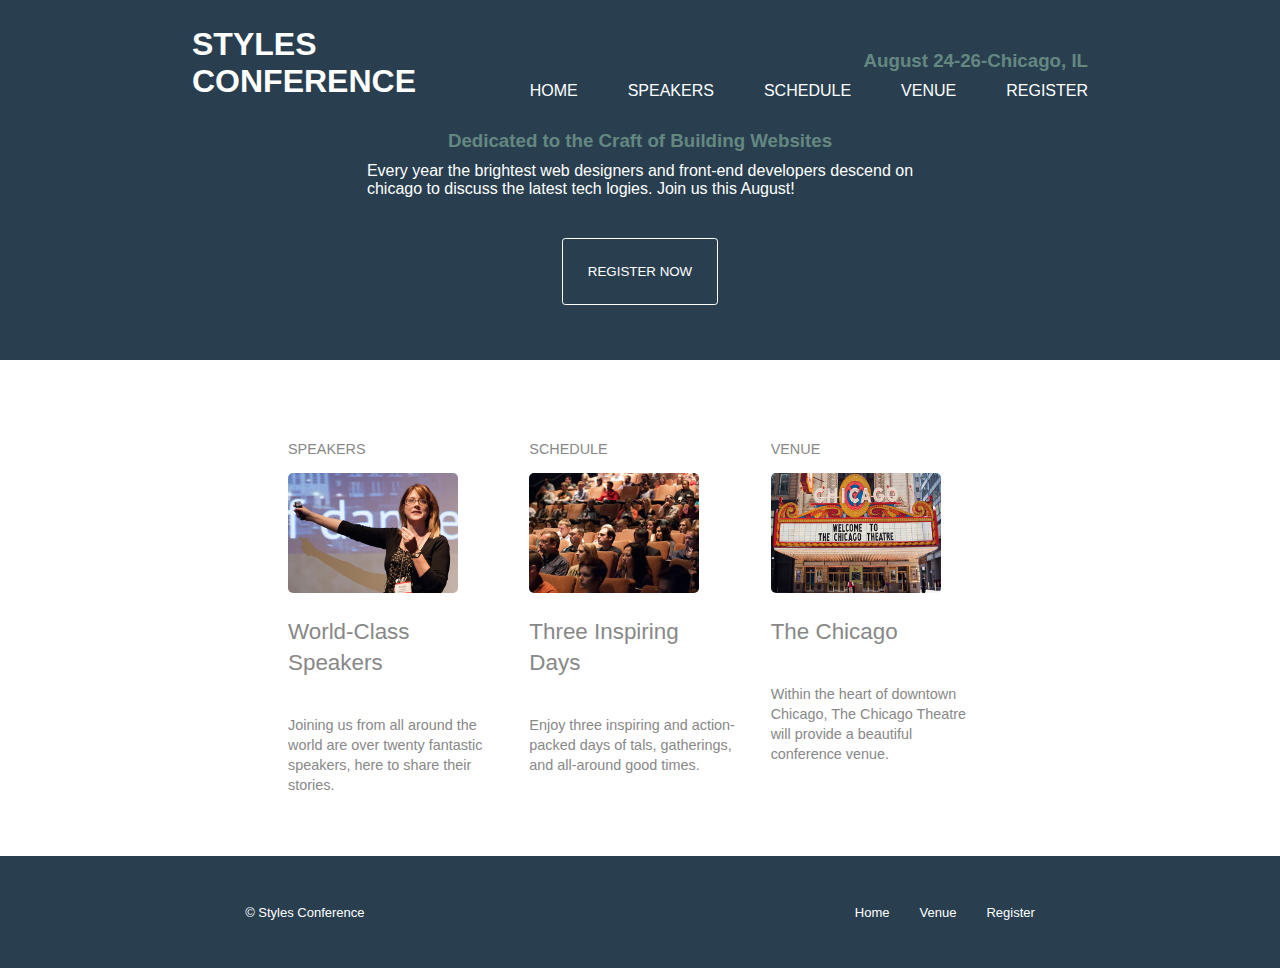
<file: index.html>
<!DOCTYPE html>
<html lang="en">
  <head>
    <meta charset="UTF-8" />
    <meta name="viewport" content="width=device-width, initial-scale=1.0" />
    <title>styles conference</title>
    <link rel="stylesheet" href="./assets/styles/index.css" />
  </head>
  <body>
    <div class="top">
      <header>
        <h1>
          STYLES <br />
          CONFERENCE
        </h1>
        <div class="date">
          <h3>August 24-26-Chicago, IL</h3>
          <nav>
            <a href="#">HOME</a>
            <a href="#">SPEAKERS</a>
            <a href="#">SCHEDULE</a>
            <a href="./pages/venue.html" target="_blank">VENUE</a>
            <a href="./pages/register.html" target="_blank">REGISTER</a>
          </nav>
        </div>
      </header>
      <div class="brief">
        <h3>Dedicated to the Craft of Building Websites</h3>
        <p>
          Every year the brightest web designers and front-end developers
          descend on <br />
          chicago to discuss the latest tech logies. Join us this August!
        </p>
        <a href="./pages/register.html" target="_blank"
          ><button class="register">REGISTER NOW</button></a
        >
      </div>
    </div>
    <section class="card-details">
      <div class="card">
        <p>SPEAKERS</p>
        <img
          src="./assets/images/speakers.jpg"
          alt="presentation"
        />
        <p class="title">World-Class Speakers</p>
        <p>
          Joining us from all around the world are over twenty fantastic
          speakers, here to share their stories.
        </p>
      </div>
      <div class="card">
        <p>SCHEDULE</p>
        <img
          src="./assets/images/schedule.jpg"
          alt="presentation"
        />
        <p class="title">Three Inspiring Days</p>
        <p>
          Enjoy three inspiring and action-packed days of tals, gatherings, and all-around good times.
        </p>
      </div>
      <div class="card">
        <p>VENUE</p>
        <img
          src="./assets/images/venue.jpg"
          alt="presentation"
        />
        <p class="title">The Chicago</p>
        <p>
          Within the heart of downtown Chicago, The Chicago Theatre will provide a beautiful conference venue.
        </p>
      </div>
    </section>
    <footer>
      <div class="copy">
        <p>© Styles Conference</p>
      </div>
      <div class="link">
        <a href="#">Home</a>
        <a href="./pages/venue.html" target="_blank">Venue</a>
        <a href="./pages/register.html" target="_blank">Register</a>
      </div>
      
    </footer>
  </body>
  <script src="/pages/JavaScript/loop.js"></script>
  <script src="/pages/JavaScript/datatypes.js"></script>
</html>
</file>
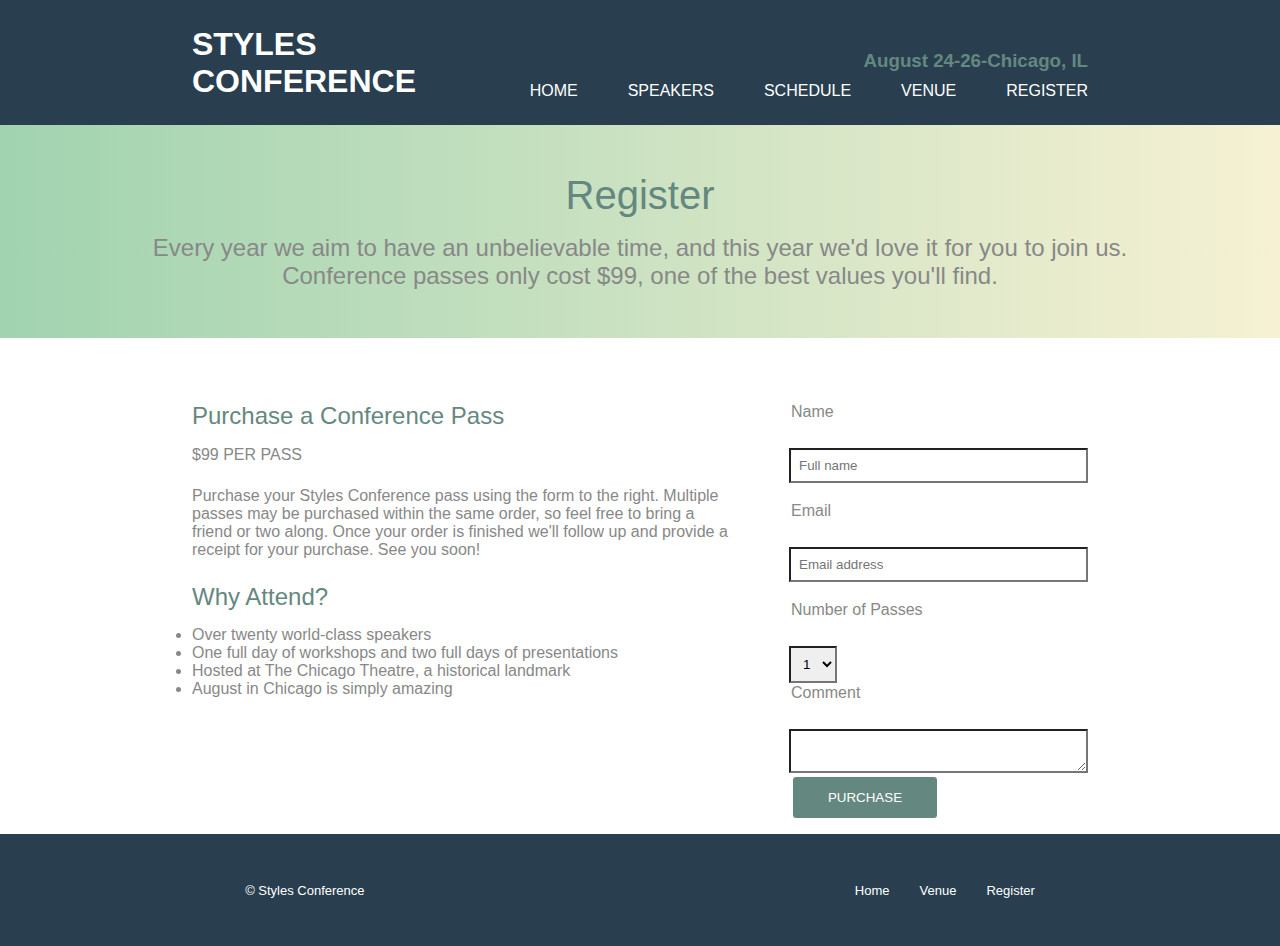
<file: pages/register.html>
<!DOCTYPE html>
<html lang="en">
<head>
    <meta charset="UTF-8">
    <meta name="viewport" content="width=device-width, initial-scale=1.0">
    <title>Register</title>
    <link rel="stylesheet" href="../assets/styles/index.css">
    <link rel="stylesheet" href="../assets/styles/register.css">
</head>
<body>
    <header class="nav">
        <h1>
          STYLES <br />
          CONFERENCE
        </h1>
        <div class="date">
          <h3>August 24-26-Chicago, IL</h3>
          <nav>
            <a href="../index.html" target="_blank">HOME</a>
            <a href="../index.html" target="_blank">SPEAKERS</a>
            <a href="../index.html" target="_blank">SCHEDULE</a>
            <a href="venue.html" target="_blank">VENUE</a>
            <a href="#">REGISTER</a>
          </nav>
        </div>
      </header>
      <div class="intro">
        <p class="intro-heading">Register</p>
        <p class="i-details">Every year we aim to have an unbelievable time, and this year we'd love it for you to join us. <br> Conference passes only cost $99, one of the best values you'll find.</p>
      </div>
      <section class="reg-details">
        <div class="reg-text">
            <p class="d-heading">Purchase a Conference Pass</p>
            <p class="details">$99 PER PASS</p>
            <p class="details">Purchase your Styles Conference pass using the form to the right. Multiple passes may be purchased within the same order, so feel free to bring a friend or two along. Once your order is finished we'll follow up and provide a receipt for your purchase. See you soon!</p>
            <p class="d-heading">Why Attend?</p>
            <ul class="details">
                <li>Over twenty world-class speakers</li>
                <li>One full day of workshops and two full days of presentations</li>
                <li>Hosted at The Chicago Theatre, a historical landmark</li>
                <li>August in Chicago is simply amazing</li>
            </ul>
        </div>
        <div>
            <form action="post">
                <label class="details" for="name">Name</label><br>
                <input type="text" name="name" placeholder="Full name" required><br>
                <label class="details" for="email">Email</label><br>
                <input type="email" name="email" required placeholder="Email address"><br>
                <label class="details" for="passes">Number of Passes</label><br>
                <select name="passes" id="select" required>
                  <option value="one">1</option>
                  <option value="two">2</option>
                  <option value="three">3</option>
                </select>
                <label class="details" for="comment">Comment</label><br>
                <textarea name="comment" id="" cols="30" rows="10"></textarea>
                <button type="submit" id="purchase">PURCHASE</button>
            </form>
        </div>
      </section>
      <footer>
        <div class="copy">
          <p>© Styles Conference</p>
        </div>
        <div class="link">
          <a href="../index.html">Home</a>
          <a href="venue.html" target="_blank">Venue</a>
          <a href="#">Register</a>
        </div>
        
      </footer>
</body>
</html>
</file>
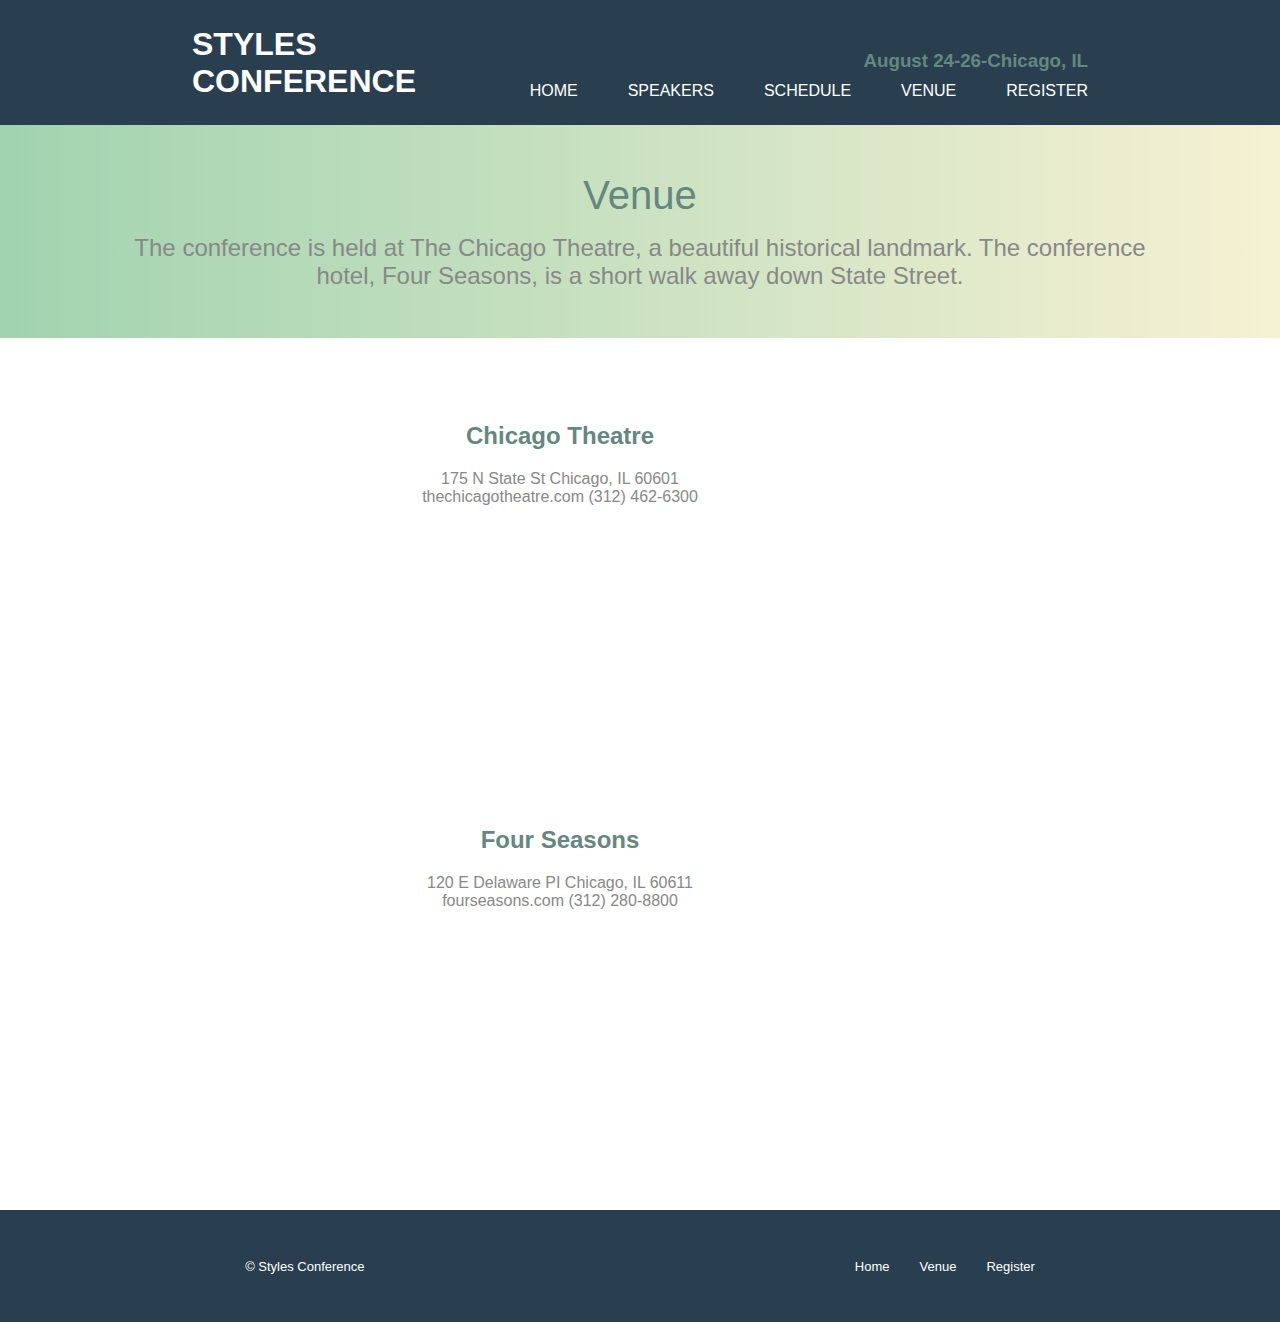
<file: pages/venue.html>
<!DOCTYPE html>
<html lang="en">
<head>
    <meta charset="UTF-8">
    <meta name="viewport" content="width=device-width, initial-scale=1.0">
    <title>VENUE</title>
    <link rel="stylesheet" href="../assets/styles/index.css">
    <link rel="stylesheet" href="../assets/styles/venue.css">
    <link rel="stylesheet" href="../assets/styles/register.css">
</head>
<body>
    <header class="nav">
        <h1>
          STYLES <br />
          CONFERENCE
        </h1>
        <div class="date">
          <h3>August 24-26-Chicago, IL</h3>
          <nav>
            <a href="../index.html" target="_blank">HOME</a>
            <a href="" target="_blank">SPEAKERS</a>
            <a href="" target="_blank">SCHEDULE</a>
            <a href="#">VENUE</a>
            <a href="register.html" target="_blank">REGISTER</a>
          </nav>
        </div>
      </header>
      <div class="intro">
        <p class="intro-heading">Venue</p>
        <p class="i-details">The conference is held at The Chicago Theatre, a beautiful historical landmark. The conference <br> hotel, Four Seasons, is a short walk away down State Street.</p>
      </div>
      <section>
        <div class="main">
            <div class="map-desc">
                <h2>Chicago Theatre</h2>
                <p>175 N State St Chicago, IL 60601 <br> thechicagotheatre.com (312) 462-6300</p>
            </div>
            <div class="map">
                <iframe src="https://www.google.com/maps/embed?pb=!1m18!1m12!1m3!1d252014.34509196467!2d12.205759002866115!3d9.268924443476092!2m3!1f0!2f0!3f0!3m2!1i1024!2i768!4f13.1!3m3!1m2!1s0x10fc169dfd076cf3%3A0xbfc6d960e263498c!2sYola%20North!5e0!3m2!1sen!2sng!4v1602516023123!5m2!1sen!2sng" frameborder="0" style="border:0;" allowfullscreen="" aria-hidden="false" tabindex="0" class="map-frame"></iframe>
            </div>
        </div>
        
        <div class="main">
            <div class="map-desc">
                <h2>Four Seasons</h2>
                <p>120 E Delaware PI Chicago, IL 60611 <br> fourseasons.com (312) 280-8800 </p>
            </div>
            <div class="map">
                <iframe src="https://www.google.com/maps/embed?pb=!1m18!1m12!1m3!1d3937.597201956685!2d12.414699614822972!3d9.280235287558499!2m3!1f0!2f0!3f0!3m2!1i1024!2i768!4f13.1!3m3!1m2!1s0x10fc15cf79152283%3A0x532236e4d96d0fff!2sJambutu%20motor%20park%20yola!5e0!3m2!1sen!2sng!4v1602516351754!5m2!1sen!2sng" frameborder="0" style="border:0;" allowfullscreen="" aria-hidden="false" tabindex="0" class="map-frame"></iframe>
            </div>
        </div>
      </section>
      <footer>
        <div class="copy">
          <p>© Styles Conference</p>
        </div>
        <div class="link">
          <a href="../index.html">Home</a>
          <a href="#" >Venue</a>
          <a href="register.html">Register</a>
        </div>
        
      </footer>

</body>
</html>
</file>
<file: assets/styles/index.css>
* {
  margin: 0;
  padding: 0;
  font-family: "lato", "Open Sans", "Helvetica Neue", Arial, Helvetica,
    sans-serif;
}
.top {
  background-color: #293f50;
  color: white;
  font-weight: lighter;
  padding: 2% 15%;
  margin: auto;
  margin-bottom: 4rem;
}
header {
  display: flex;
  flex-direction: row;
  justify-content: space-between;
  align-items: end;
}
.date {
  display: flex;
  flex-direction: column;
  align-items: end;
  gap: 10px;
  padding-right: 0px;
}
nav {
  display: flex;
  gap: 50px;
  justify-content: end;
}
h3 {
  color: #648880;
}
a {
  text-decoration: none;
  color: white;
}
a:hover {
  color: #648880;
  height: 100%;
}
.brief {
  margin: 30px;
  display: flex;
  flex-direction: column;
  align-items: center;
  gap: 10px;
}
@keyframes example {
  0%   {background-color:red; margin-left:0px; margin-top:0px;}
  25%  {background-color:yellow; margin-left:200px; margin-top:0px;}
  50%  {background-color:blue; margin-left:200px; margin-top:200px;}
  75%  {background-color:green; margin-left:0px; margin-top:200px;}
  100% {background-color:red; margin-left:0px; margin-top:0px;}
}
.register {
  color: white;
  border: 1px solid white;
  background-color: #293f50;
  padding: 25px;
  margin-top: 30px;
  border-radius: 0.2rem;
  animation-duration: 5s;
  animation-name: example;
}
.register:hover{
  background-color: white;
  color:#293f50;
  transform: scale(1.2);
  transition: 2s;

}
.card-details {
  display: flex;
  justify-content: space-between;
  width: 55%;
  margin: auto;
  height: 20rem;
  gap: 20px;
  margin-bottom: 7rem;
}
.card{
  display: flex;
  flex-direction: column;
  justify-content: space-between;
  height: 40%;
  width: 90%;
  color: #888888;
  font-size: 0.9rem;
  line-height: 1.4;
}
img {
  border-radius: 5px;
  width: 170px;
  height: 120px;
}
img:hover{
  transform: scale(1.1);
  transition: 2s;
}

.title{
  font-size: 1.4rem;
}
.card p{
  display: block;
  margin: 1em;
  margin-left: 0;
}

footer{
  height: 7rem;
  background-color: #293f50;
  display: flex;
  justify-content: space-around;
  font-size: small;
  align-items: center;
  color: white;
}
.link{
  display: flex;
  flex-direction: row;
  justify-content: space-around;
  cursor: pointer;
  gap: 30px;
  text-decoration: none;

}
.nav{
  background-color: #293f50;
  color: white;
  font-weight: lighter;
  padding: 2% 15%;
  margin: auto;
}


/* Responsive Styles */
@media (max-width: 1024px) {
  .top, .nav {
    padding: 2% 8%;
  }

  .card-details {
    width: 80%;
    gap: 15px;
  }
}

@media (max-width: 768px) {
  header {
    flex-direction: column;
    align-items: flex-start;
    gap: 20px;
  }

  nav {
    justify-content: flex-start;
    gap: 20px;
    flex-wrap: wrap;
  }

  .date {
    align-items: flex-start;
  }

  .card-details {
    flex-direction: column;
    width: 90%;
    height: auto;
    margin-bottom: 3rem;
  }

  .card {
    width: 100%;
    height: auto;
  }

  img {
    width: 100%;
    height: auto;
  }

  .brief {
    margin: 20px;
    padding: 0 10px;
  }
}

@media (max-width: 480px) {
  .top, .nav {
    padding: 5% 5%;
  }

  .register {
    font-size: 0.9rem;
    padding: 15px;
  }

  .title {
    font-size: 1.1rem;
  }

  footer {
    flex-direction: column;
    gap: 10px;
    text-align: center;
    padding: 10px;
  }

  .link {
    flex-direction: column;
    align-items: center;
    gap: 10px;
  }

  nav {
    flex-direction: column;
    gap: 10px;
  }
}
</file>
<file: assets/styles/register.css>
.intro{
    display: flex;
    flex-direction: column;
    justify-content: space-around;
    align-items: center;
    margin-bottom: 4rem;
    background: linear-gradient(to right, rgb(161, 211, 176), rgb(246, 241, 211));
    padding: 3rem;
  }
.intro-heading{
    margin-bottom: 1rem;
    margin-top: 0px;
    color: rgb(100, 136, 128);
    font-size: 2.5em;
  }
.i-details{
    color:rgb(136, 136, 136) ;
    text-align: center;
    width: 60em;
    font-size: 1.5em;
  }
.reg-details{
    display: flex;
    flex-direction: row;
    width: 70%;
    margin: auto;
    justify-content: space-between;
    margin-bottom: 2em;
  }
.reg-text{
    flex-basis: 60%;
    display: flex;
    flex-direction: column;
    justify-content: space-between;
    height: 19rem;
  }
.d-heading{
    color: rgb(100, 136, 128);
    font-size: 1.5rem;
  }
.details{
    color: rgb(136, 136, 136);
    margin-bottom: 0.5rem; 
  }
form{
    display: flex;
    flex-direction: column;
    flex-basis: 30%;
    justify-content: space-between;
    height: 25rem;
  }
label{
    color: #648880;
    margin-bottom: 0.5rem;
    padding-block: 1px;
    padding-inline: 2px;
}
input{
    color: black;
    padding: 8px;  
    border: 2px inset rgb(118, 118, 118);
  }
input:hover{
  transform: scale(1.1);
}
textarea{
  color: black;
  padding: 20px;  
  border: 2px inset rgb(118, 118, 118);
}
textarea:hover{
  transform: scale(1.1);
}
#select{
  color: black;
  padding: 8px;  
  border: 2px inset rgb(118, 118, 118);
  width: 3rem;
}
#select:hover{
  transform: scale(1.1);
}
#purchase{
  align-self: flex-start;
  padding: 0.8rem;
  width: 9rem;
  background-color: #648880;
  color: white;
  border-radius: 0.2rem;
  border: none;
  margin: 4px;
}
#purchase:hover{
  opacity: 0.7;
}

/* Responsive Adjustments */
@media (max-width: 1024px) {
  .i-details {
    width: 90%;
    font-size: 1.3em;
  }

  .reg-details {
    width: 90%;
  }

  form {
    height: auto;
  }
}

@media (max-width: 768px) {
  .intro-heading {
    font-size: 2em;
  }

  .i-details {
    width: 100%;
    font-size: 1.1em;
    padding: 0 10px;
  }

  .reg-details {
    flex-direction: column;
    gap: 2rem;
    width: 95%;
  }

  .reg-text, form {
    flex-basis: 100%;
    width: 100%;
    height: auto;
  }

  #purchase {
    width: 100%;
    align-self: stretch;
  }
}

@media (max-width: 480px) {
  .intro {
    padding: 2rem 1rem;
  }

  .intro-heading {
    font-size: 1.6em;
    text-align: center;
  }

  .i-details {
    font-size: 1em;
  }

  .d-heading {
    font-size: 1.2rem;
  }

  label, input, textarea, #select {
    font-size: 1em;
  }

  input, textarea, #select {
    width: 100%;
  }

  #purchase {
    font-size: 1em;
    padding: 0.6rem;
  }
}
</file>
<file: assets/styles/venue.css>
*{
    padding: 0;
    margin: 0;
}
section{
    display: flex;
    flex-direction: column;
    align-items: center;
    margin: auto;
}
.main{
    display: flex;
    flex-direction: row;
    width: 30em;
    margin-bottom: 5rem;
    justify-content: space-between;
    margin-right: 0;
}
.map-desc{
    min-width: 20em;
    align-self: flex-start;
    text-align: center;
    display: flex;
    flex-direction: column;
    justify-content: space-around;
    max-height: 10rem;
    max-width: 12rem;
}
h2{
    color: #648880;
    display: block;
    font-size: 1.5em;
    margin-block-start: 0.83em;
    margin-block-end: 0.83em;
    margin-inline-start: 0px;
    margin-inline-end: 0px;
    font-weight: bold;
}
.map-desc p{
    color: #888888;
    
}
iframe{
    height: 20rem;
    width: 30rem;
}

/* Responsive Styles */
@media (max-width: 1024px) {
    .main {
      width: 90%;
    }
  
    iframe {
      width: 100%;
    }
  
    .map-desc {
      max-width: 100%;
    }
  }
  
  @media (max-width: 768px) {
    .main {
      flex-direction: column;
      align-items: center;
      gap: 2rem;
      width: 90%;
    }
  
    iframe {
      width: 100%;
      height: 18rem;
    }
  
    .map-desc {
      align-items: center;
      text-align: center;
      max-width: 100%;
      height: auto;
    }
  }
  
  @media (max-width: 480px) {
    h2 {
      font-size: 1.2em;
    }
  
    .map-desc p {
      font-size: 0.95em;
      padding: 0 1rem;
    }
  
    iframe {
      width: 100%;
      height: 15rem;
    }
  
    .main {
      margin-bottom: 3rem;
    }
  }
</file>
